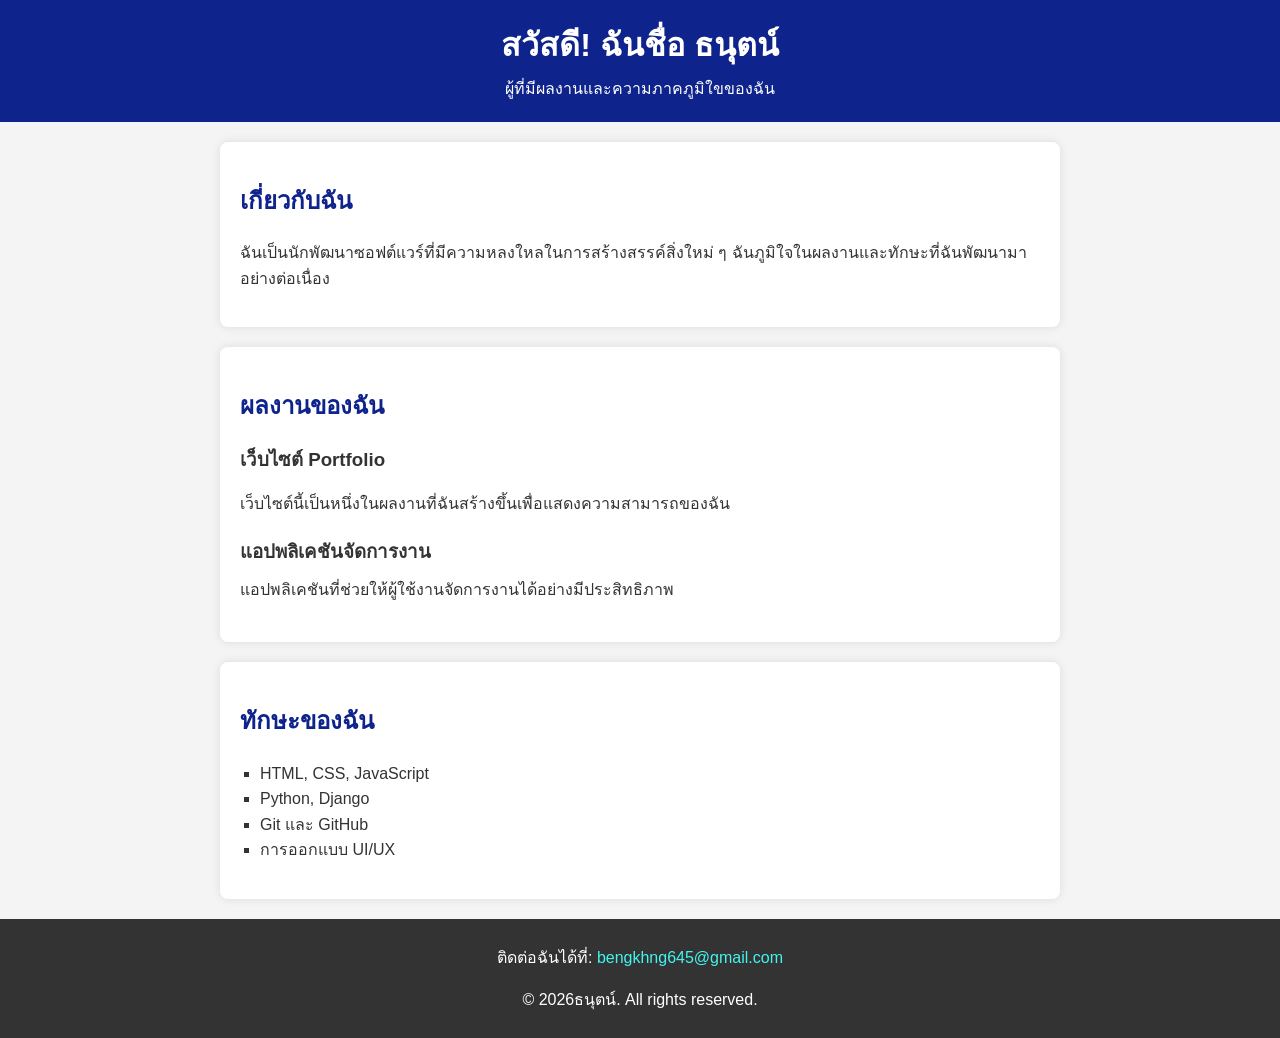
<file: index.html>
<!DOCTYPE html>
<html lang="th">
<head>
    <meta charset="UTF-8">
    <meta name="viewport" content="width=device-width, initial-scale=1.0">
    <meta name="description" content="เว็บไซต์แนะนำผลงานและทักษะของ ธนุตน์">
    <title>ความภาคภูมิใจของ ธนุตน์</title>
    <link rel="stylesheet" href="style.css">
</head>
<body>
    <!-- ส่วนหัวของเว็บไซต์ -->
    <header>
        <h1>สวัสดี! ฉันชื่อ ธนุตน์</h1>
        <p>ผู้ที่มีผลงานและความภาคภูมิใขของฉัน</p>   
    </header>

  <!-- ส่วนเกี่ยวกับตัวเอง -->
  <section id="about">
      <h2>เกี่ยวกับฉัน</h2>
      <p>ฉันเป็นนักพัฒนาซอฟต์แวร์ที่มีความหลงใหลในการสร้างสรรค์สิ่งใหม่ ๆ ฉันภูมิใจในผลงานและทักษะที่ฉันพัฒนามาอย่างต่อเนื่อง</p>
  </section>

  <!-- ส่วนแสดงผลงาน -->
  <section id="projects">
        <h2>ผลงานของฉัน</h2>
        <div class="project">
            <h3>เว็บไซต์ Portfolio</h3>
          <p>เว็บไซต์นี้เป็นหนึ่งในผลงานที่ฉันสร้างขึ้นเพื่อแสดงความสามารถของฉัน</p>
        </div>
        <div class="project">
            <h3>แอปพลิเคชันจัดการงาน</h3
            <p>แอปพลิเคชันที่ช่วยให้ผู้ใช้งานจัดการงานได้อย่างมีประสิทธิภาพ</p>
        </div>
   </section>

  <!-- ส่วนแสดงทักษะ -->
  <section id="skills">
       <h2>ทักษะของฉัน</h2>
       <ul>
           <li>HTML, CSS, JavaScript</li>
           <li>Python, Django</li>
           <li>Git และ GitHub</li>
           <li>การออกแบบ UI/UX</li>
       </ul>
  </section>

  <!-- ส่วนติดต่อและลิขสิทธิ์ -->
  <footer>
       <p>ติดต่อฉันได้ที่: <a
href="mailto:bengkhng645@gmail.com">bengkhng645@gmail.com</a></p>
       <p>&copy; <span id="year"></span>ธนุตน์. All rights reserved. </p>
  </footer>

  <!--ลิงก์ไปยัง JavaScript -->
  <script src="script.js"></script>
</body> 
</html>
</file>
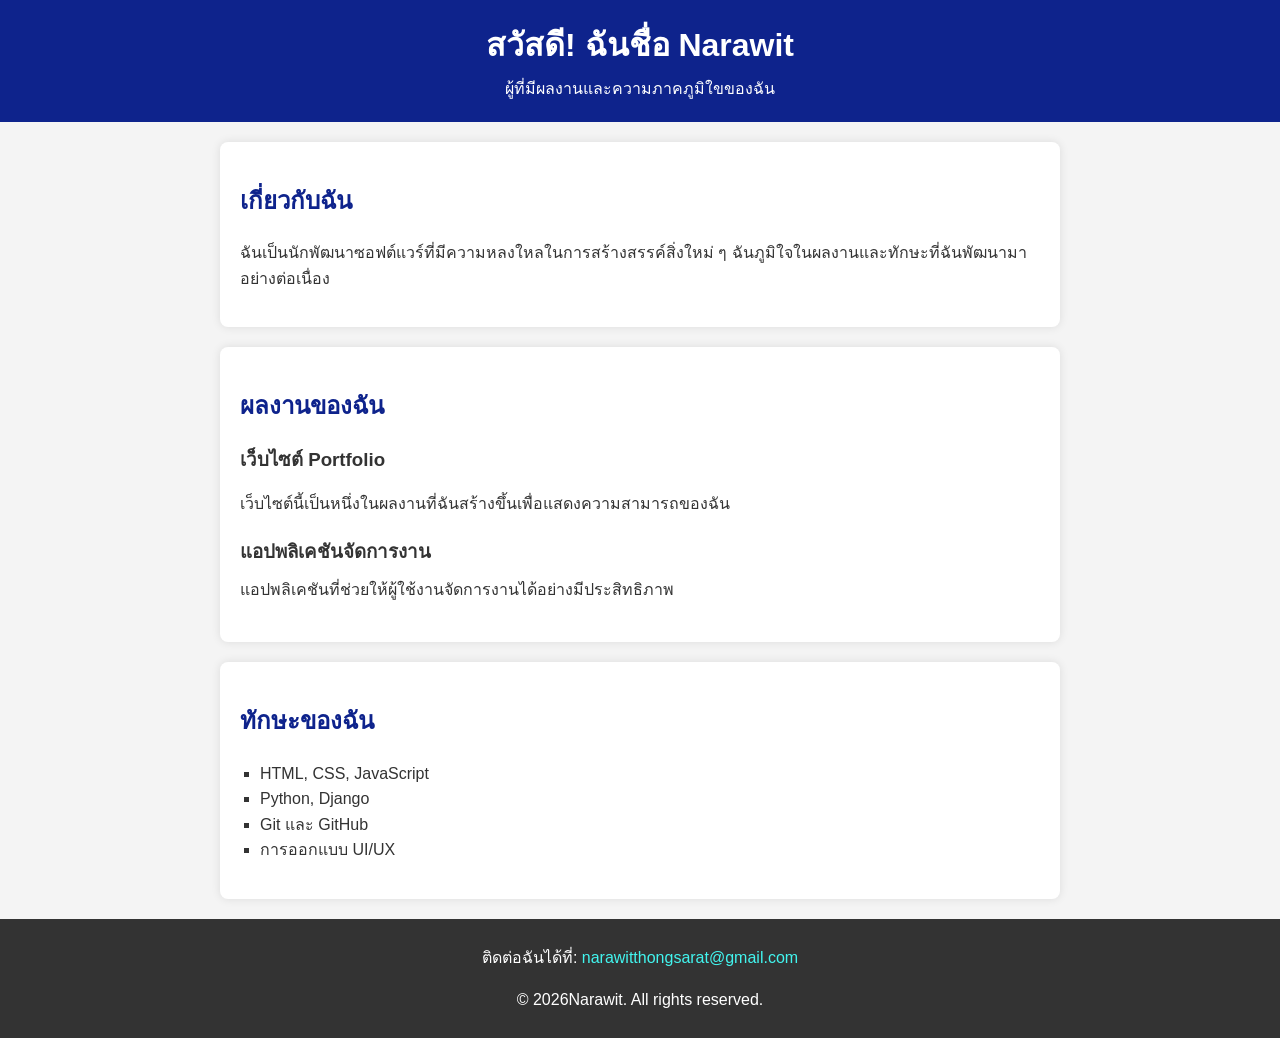
<file: Beng.html>
<!DOCTYPE html>
<html lang="th">
<head>
    <meta charset="UTF-8">
    <meta name="viewport" content="width=device-width, initial-scale=1.0">
    <meta name="description" content="เว็บไซต์แนะนำผลงานและทักษะของ Narawit">
    <title>ความภาคภูมิใจของ Narawit</title>
    <link rel="stylesheet" href="style.css">
</head>
<body>
    <!-- ส่วนหัวของเว็บไซต์ -->
    <header>
        <h1>สวัสดี! ฉันชื่อ Narawit</h1>
        <p>ผู้ที่มีผลงานและความภาคภูมิใขของฉัน</p>
    </header>

  <!-- ส่วนเกี่ยวกับตัวเอง -->
  <section id="about">
      <h2>เกี่ยวกับฉัน</h2>
      <p>ฉันเป็นนักพัฒนาซอฟต์แวร์ที่มีความหลงใหลในการสร้างสรรค์สิ่งใหม่ ๆ ฉันภูมิใจในผลงานและทักษะที่ฉันพัฒนามาอย่างต่อเนื่อง</p>
  </section>

  <!-- ส่วนแสดงผลงาน -->
  <section id="projects">
        <h2>ผลงานของฉัน</h2>
        <div class="project">
            <h3>เว็บไซต์ Portfolio</h3>
          <p>เว็บไซต์นี้เป็นหนึ่งในผลงานที่ฉันสร้างขึ้นเพื่อแสดงความสามารถของฉัน</p>
        </div>
        <div class="project">
            <h3>แอปพลิเคชันจัดการงาน</h3
            <p>แอปพลิเคชันที่ช่วยให้ผู้ใช้งานจัดการงานได้อย่างมีประสิทธิภาพ</p>
        </div>
   </section>

  <!-- ส่วนแสดงทักษะ -->
  <section id="skills">
       <h2>ทักษะของฉัน</h2>
       <ul>
           <li>HTML, CSS, JavaScript</li>
           <li>Python, Django</li>
           <li>Git และ GitHub</li>
           <li>การออกแบบ UI/UX</li>
       </ul>
  </section>

  <!-- ส่วนติดต่อและลิขสิทธิ์ -->
  <footer>
       <p>ติดต่อฉันได้ที่: <a
href="narawitthongsarat@gmail.com">narawitthongsarat@gmail.com</a></p>
       <p>&copy; <span id="year"></span>Narawit. All rights reserved. </p>
  </footer>

  <!--ลิงก์ไปยัง JavaScript -->
  <script src="script.js"></script>
</body> 
</html>
</file>
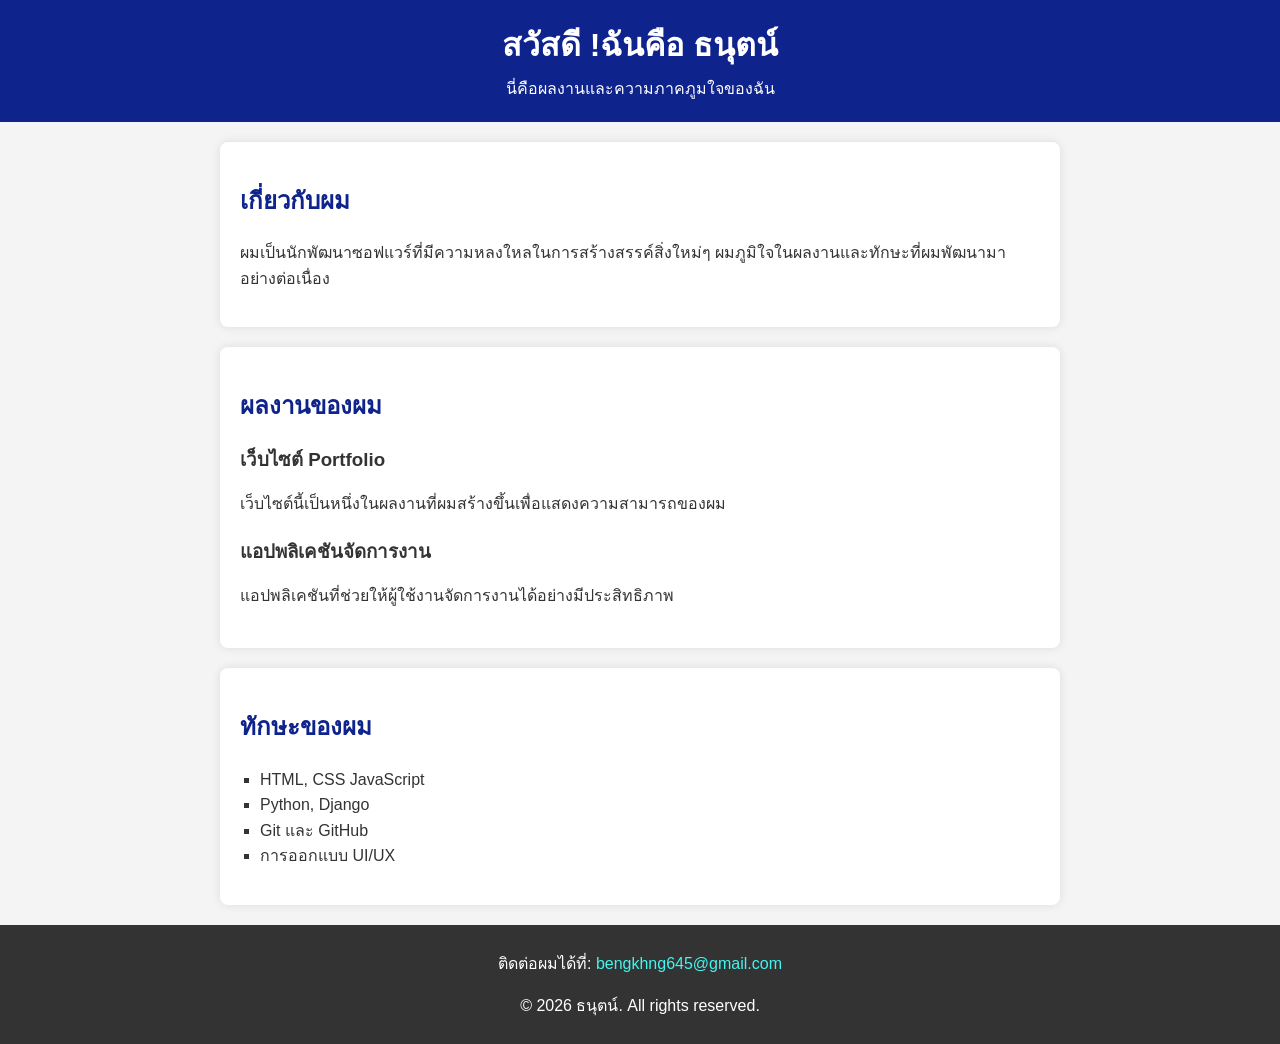
<file: inbex.html>
<!DOCTYPE html>
<html lang="th">
  <head>
    <meta charset="UTF-8">
    <meta name="viewport" contentent="width, initial-scale=1.0"›
    <meta name="description" content="เว็บไซด์แสดงผลงานและทักษะของ ธนุตน์">
    <title>ความภาคภูมิใจของ ธนุตน์ </title>
    <link rel="stylesheet" href="style.css">
    </head>
    <body>
      <header>
        <h1>สวัสดี !ฉันคือ ธนุตน์</h1>
        <p>นี่คือผลงานและความภาคภูมใจของฉัน</p>
      </header>

      <section id="about"><h2>เกี่ยวกับผม</h2>
          <p>ผมเป็นนักพัฒนาซอฟแวร์ที่มีความหลงใหลในการสร้างสรรค์สิ่งใหม่ๆ ผมภูมิใจในผลงานและทักษะที่ผมพัฒนามาอย่างต่อเนื่อง</p>
     </section>

     <section id="projects">
          <h2>ผลงานของผม</h2>
          <div class="project">
               <h3>เว็บไซต์ Portfolio</h3>
               <p>เว็บไซต์นี้เป็นหนึ่งในผลงานที่ผมสร้างขึ้นเพื่อแสดงความสามารถของผม</p>
          </div>
          <div class="project">
               <h3>แอปพลิเคชันจัดการงาน</h3>
               <p>แอปพลิเคชันที่ช่วยให้ผู้ใช้งานจัดการงานได้อย่างมีประสิทธิภาพ</p>
             </div>              
     </section>
     
     <section id="skills">
          <h2>ทักษะของผม</h2>
          <ul>
               <li>HTML, CSS JavaScript</li>
               <li>Python, Django</li>
               <li>Git และ GitHub</li>
               <li>การออกแบบ UI/UX</li>
          </ul>    
     </section>    

     <footer>
          <p>ติดต่อผมได้ที่: <a
 href="mailto:bengkhng645@gmail.com">bengkhng645@gmail.com</a></p>                
        <p>&copy; <span id="year"></span> ธนุตน์. All rights reserved. </p>
     </footer>

     <script src="script.js"></script>
</body>
</html>
</file>
<file: style.css>
body {
  font-family: Arial, sans-serif;
  line-height: 1.6;
  margin: 0;
  padding: 0;
  background-color: #f4f4f4;
  color: #333;
}
header {
   background: #0e238c; 
   color: white;
   padding: 20px 0;
   text-align: center;
}
header h1 {
    margin:0;
}
header p {
   margin: 5px 0 0;
}
section {
   padding: 20px;
   margin: 20px auto;
   max-width: 800px;
   background: white;
   border-radius: 8px;
   box-shadow: 0 0 10px rgba(0, 0, 0, 0.1);
}
h2 {
  color: #0e238c;
}
.project {
    margin-bottom: 20px;
}
.project h3 {
    margin: 0 0 10px;
    color: #333;
}
ul { 
    list-style-type: square;
    padding-left: 20px;
}
footer {
    text-align: center;
    padding: 10px 0;
    background: #333;
    color: white;
    margin-top: 20px;
}
footer a {
  color: #42f5ef;
  text-decoration: none;
}
</file>
